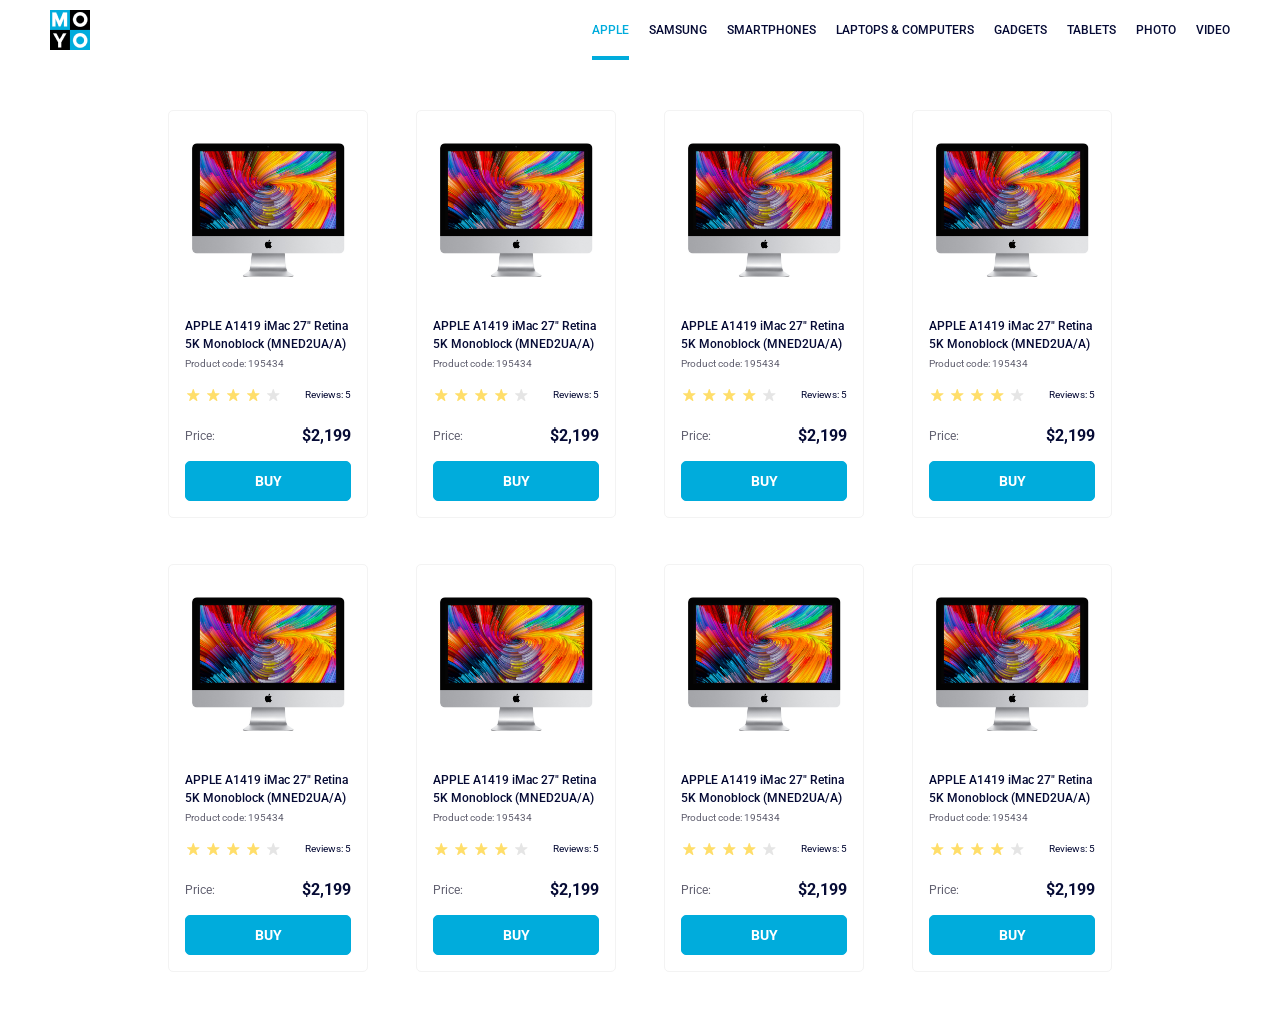
<file: index.html>
<!doctype html><html lang="en"><head><meta charset="utf-8"><meta name="viewport" content="width=device-width, initial-scale=1.0"><title>Catalog</title><link rel="preconnect" href="https://fonts.gstatic.com"><link href="https://fonts.googleapis.com/css2?family=Roboto:wght@400;500;700&display=swap" rel="stylesheet"><link rel="stylesheet" href="index.3ae6d0ec.css"></head><body> <header class="header"> <a class="logo" href="#"> <img src="logo.eddae0ff.png" alt="MOYO logo" class="logo__img"> </a> <nav class="nav"> <ul class="nav__list"> <li class="nav__item"> <a class="is-active nav__link" href="#"> Apple </a> </li> <li class="nav__item"> <a class="nav__link" href="#"> Samsung </a> </li> <li class="nav__item"> <a class="nav__link" href="#"> Smartphones </a> </li> <li class="nav__item"> <a class="nav__link" href="#" data-qa="nav-hover"> Laptops & Computers </a> </li> <li class="nav__item"> <a class="nav__link" href="#"> Gadgets </a> </li> <li class="nav__item"> <a class="nav__link" href="#"> Tablets </a> </li> <li class="nav__item"> <a class="nav__link" href="#"> Photo </a> </li> <li class="nav__item"> <a class="nav__link" href="#"> Video </a> </li> </ul> </nav> </header> <main class="catalog"> <div class="card" data-qa="card"> <img src="imac.202c52ff.jpeg" alt="iMac" class="card__image"> <h2 class="card__title"> APPLE A1419 iMac 27" Retina 5K Monoblock (MNED2UA/A) </h2> <p class="card__code">Product code: 195434</p> <div class="card__rating"> <div class="stars stars--4"> <div class="stars__star"></div> <div class="stars__star"></div> <div class="stars__star"></div> <div class="stars__star"></div> <div class="stars__star"></div> </div> <span class="card__reviews">Reviews: 5</span> </div> <div class="card__price-block"> <span class="card__price-label">Price:</span> <span class="card__price-value">$2,199</span> </div> <a href="#" class="card__buy" data-qa="card-hover"> BUY </a> </div> <div class="card"> <img src="imac.202c52ff.jpeg" alt="iMac" class="card__image"> <h2 class="card__title"> APPLE A1419 iMac 27" Retina 5K Monoblock (MNED2UA/A) </h2> <p class="card__code">Product code: 195434</p> <div class="card__rating"> <div class="stars stars--4"> <div class="stars__star"></div> <div class="stars__star"></div> <div class="stars__star"></div> <div class="stars__star"></div> <div class="stars__star"></div> </div> <span class="card__reviews">Reviews: 5</span> </div> <div class="card__price-block"> <span class="card__price-label">Price:</span> <span class="card__price-value">$2,199</span> </div> <a href="#" class="card__buy"> BUY </a> </div> <div class="card"> <img src="imac.202c52ff.jpeg" alt="iMac" class="card__image"> <h2 class="card__title"> APPLE A1419 iMac 27" Retina 5K Monoblock (MNED2UA/A) </h2> <p class="card__code">Product code: 195434</p> <div class="card__rating"> <div class="stars stars--4"> <div class="stars__star"></div> <div class="stars__star"></div> <div class="stars__star"></div> <div class="stars__star"></div> <div class="stars__star"></div> </div> <span class="card__reviews">Reviews: 5</span> </div> <div class="card__price-block"> <span class="card__price-label">Price:</span> <span class="card__price-value">$2,199</span> </div> <a href="#" class="card__buy"> BUY </a> </div> <div class="card"> <img src="imac.202c52ff.jpeg" alt="iMac" class="card__image"> <h2 class="card__title"> APPLE A1419 iMac 27" Retina 5K Monoblock (MNED2UA/A) </h2> <p class="card__code">Product code: 195434</p> <div class="card__rating"> <div class="stars stars--4"> <div class="stars__star"></div> <div class="stars__star"></div> <div class="stars__star"></div> <div class="stars__star"></div> <div class="stars__star"></div> </div> <span class="card__reviews">Reviews: 5</span> </div> <div class="card__price-block"> <span class="card__price-label">Price:</span> <span class="card__price-value">$2,199</span> </div> <a href="#" class="card__buy"> BUY </a> </div> <div class="card"> <img src="imac.202c52ff.jpeg" alt="iMac" class="card__image"> <h2 class="card__title"> APPLE A1419 iMac 27" Retina 5K Monoblock (MNED2UA/A) </h2> <p class="card__code">Product code: 195434</p> <div class="card__rating"> <div class="stars stars--4"> <div class="stars__star"></div> <div class="stars__star"></div> <div class="stars__star"></div> <div class="stars__star"></div> <div class="stars__star"></div> </div> <span class="card__reviews">Reviews: 5</span> </div> <div class="card__price-block"> <span class="card__price-label">Price:</span> <span class="card__price-value">$2,199</span> </div> <a href="#" class="card__buy"> BUY </a> </div> <div class="card"> <img src="imac.202c52ff.jpeg" alt="iMac" class="card__image"> <h2 class="card__title"> APPLE A1419 iMac 27" Retina 5K Monoblock (MNED2UA/A) </h2> <p class="card__code">Product code: 195434</p> <div class="card__rating"> <div class="stars stars--4"> <div class="stars__star"></div> <div class="stars__star"></div> <div class="stars__star"></div> <div class="stars__star"></div> <div class="stars__star"></div> </div> <span class="card__reviews">Reviews: 5</span> </div> <div class="card__price-block"> <span class="card__price-label">Price:</span> <span class="card__price-value">$2,199</span> </div> <a href="#" class="card__buy"> BUY </a> </div> <div class="card"> <img src="imac.202c52ff.jpeg" alt="iMac" class="card__image"> <h2 class="card__title"> APPLE A1419 iMac 27" Retina 5K Monoblock (MNED2UA/A) </h2> <p class="card__code">Product code: 195434</p> <div class="card__rating"> <div class="stars stars--4"> <div class="stars__star"></div> <div class="stars__star"></div> <div class="stars__star"></div> <div class="stars__star"></div> <div class="stars__star"></div> </div> <span class="card__reviews">Reviews: 5</span> </div> <div class="card__price-block"> <span class="card__price-label">Price:</span> <span class="card__price-value">$2,199</span> </div> <a href="#" class="card__buy"> BUY </a> </div> <div class="card"> <img src="imac.202c52ff.jpeg" alt="iMac" class="card__image"> <h2 class="card__title"> APPLE A1419 iMac 27" Retina 5K Monoblock (MNED2UA/A) </h2> <p class="card__code">Product code: 195434</p> <div class="card__rating"> <div class="stars stars--4"> <div class="stars__star"></div> <div class="stars__star"></div> <div class="stars__star"></div> <div class="stars__star"></div> <div class="stars__star"></div> </div> <span class="card__reviews">Reviews: 5</span> </div> <div class="card__price-block"> <span class="card__price-label">Price:</span> <span class="card__price-value">$2,199</span> </div> <a href="#" class="card__buy"> BUY </a> </div> </main> </body></html>
</file>
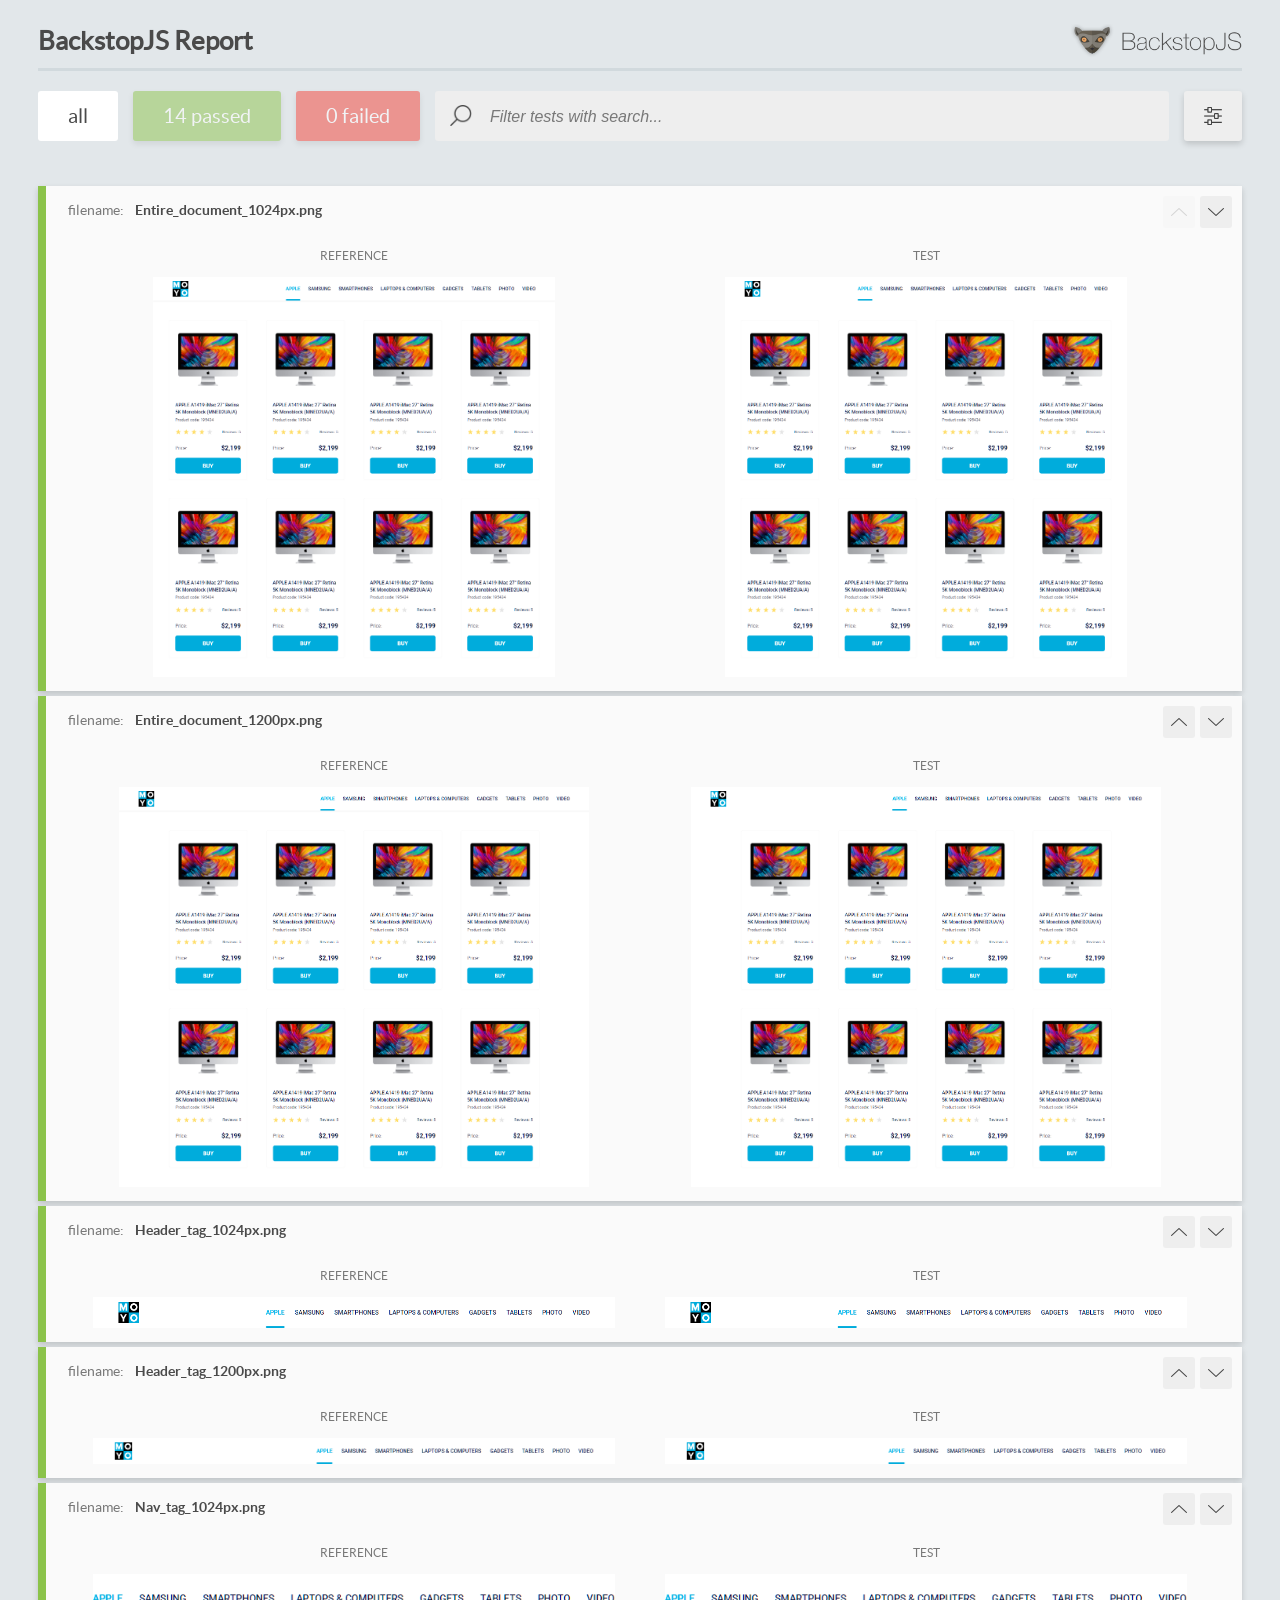
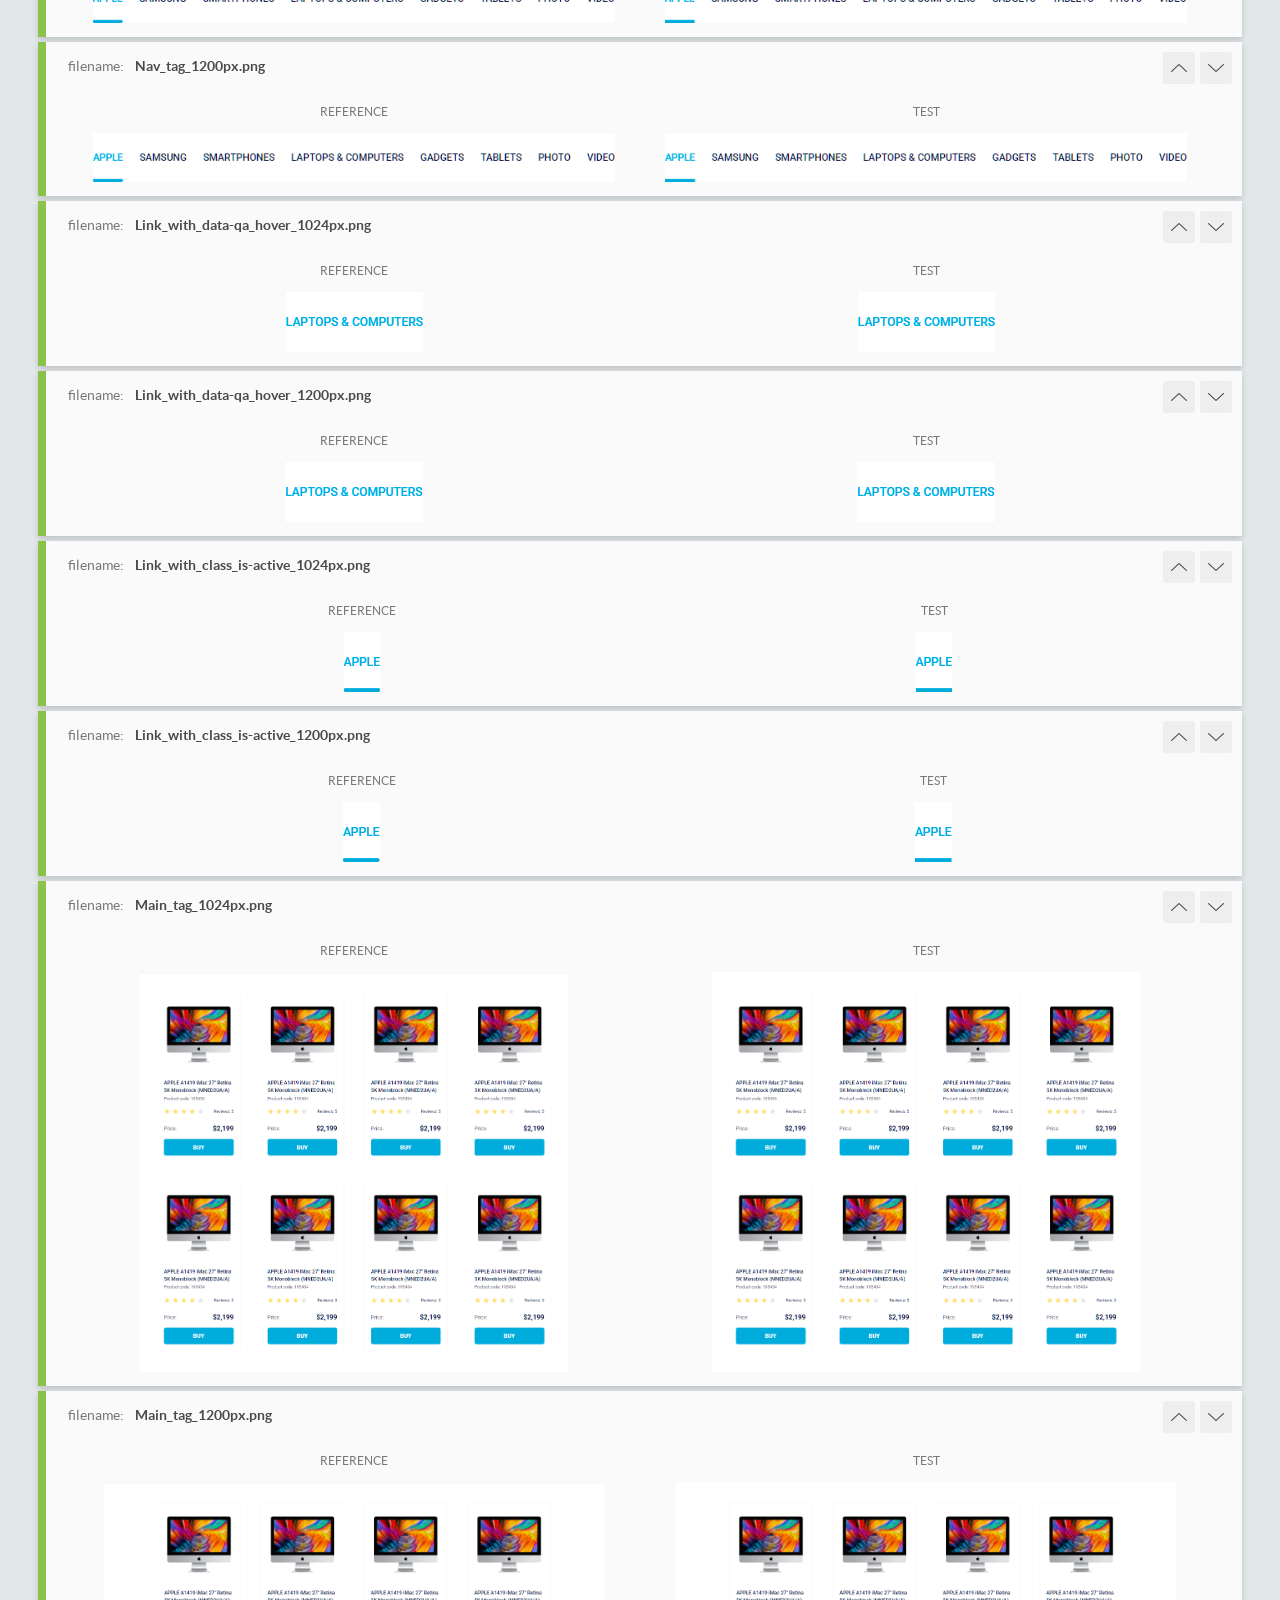
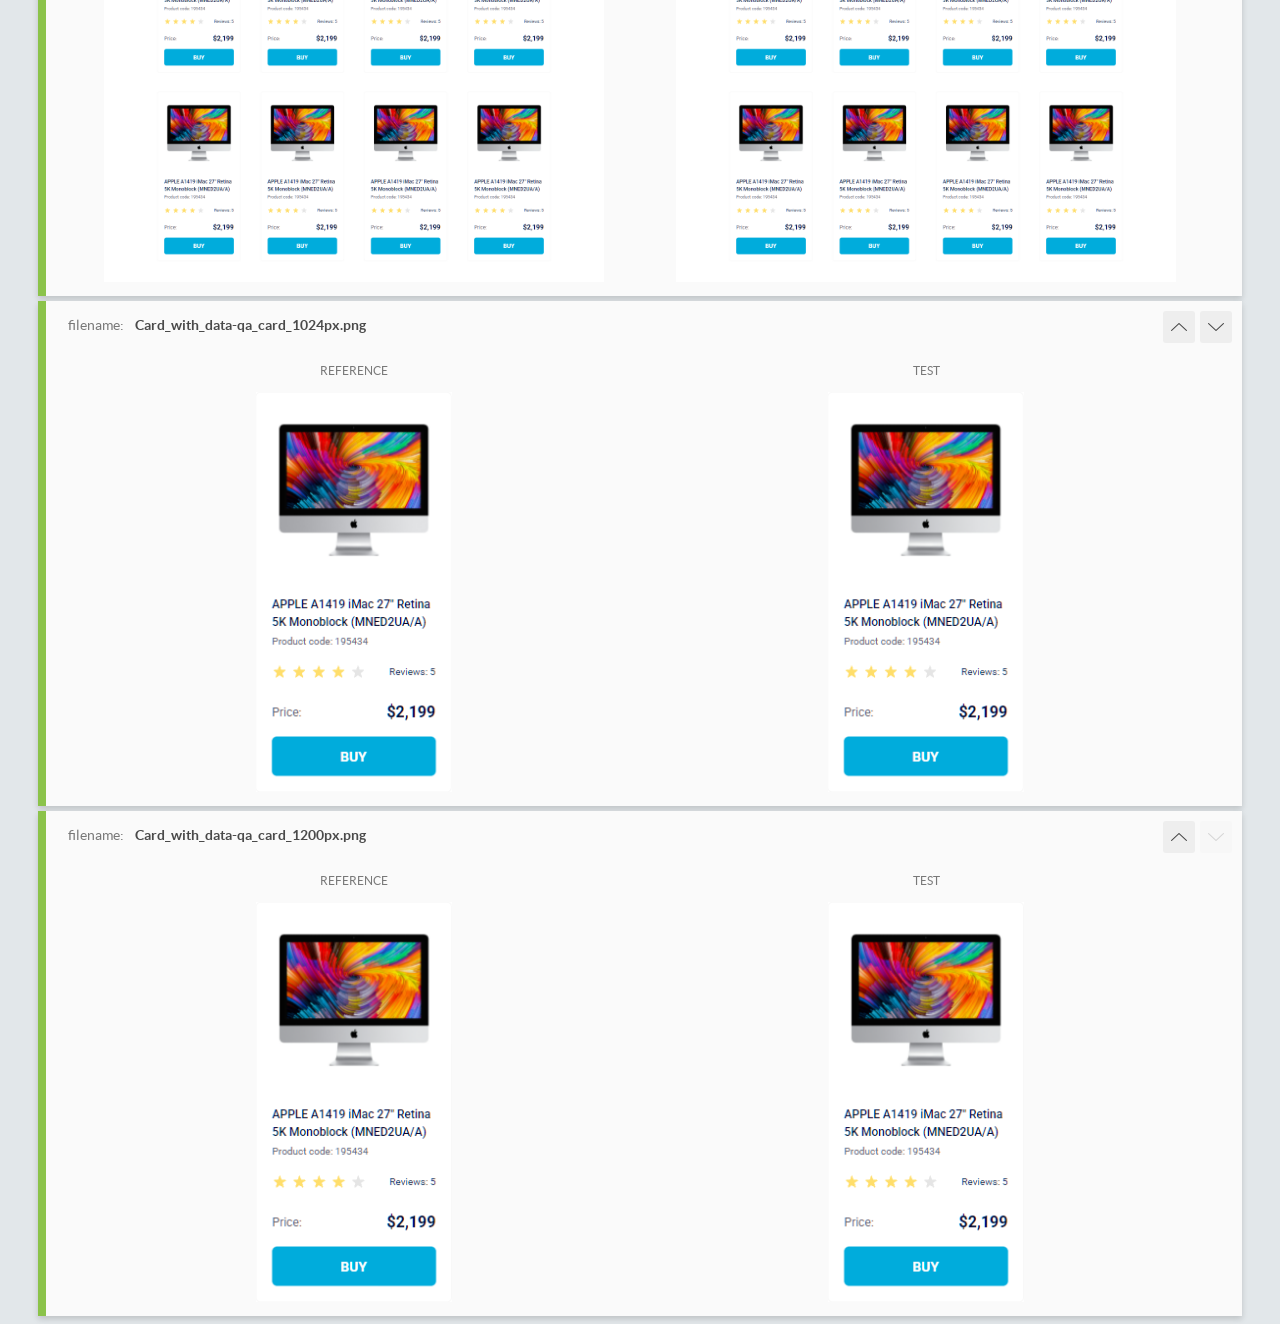
<file: report/html_report/index.html>
<!DOCTYPE html>
<html>
  <head>
    <meta charset="utf-8">
    <!-- Disable Cache -->
    <meta http-equiv="Cache-Control" content="no-cache, no-store, must-revalidate">
    <meta http-equiv="Pragma" content="no-cache">
    <meta http-equiv="Expires" content="0">

    <title>BackstopJS Report</title>

    <style>
      @font-face {
          font-family: 'latoregular';
          src: url('./assets/fonts/lato-regular-webfont.woff2') format('woff2'),
              url('./assets/fonts/lato-regular-webfont.woff') format('woff');
          font-weight: 400;
          font-style: normal;
      }
      @font-face {
          font-family: 'latobold';
          src: url('./assets/fonts/lato-bold-webfont.woff2') format('woff2'),
              url('./assets/fonts/lato-bold-webfont.woff') format('woff');
          font-weight: 700;
          font-style: normal;
      }

      .ReactModal__Body--open {
          overflow: hidden;
      }
      .ReactModal__Body--open .header {
        display: none;
      }

    </style>
  </head>
  <body style="background-color: #E2E7EA">
    <div id="root">

    </div>
    <script>
      function report (report) { // eslint-disable-line no-unused-vars
        window.tests = report;
      }
    </script>
    <script src="config.js"></script>
    <script src="index_bundle.js"></script>
  </body>
</html>
</file>
<file: index.3ae6d0ec.css>
.stars{display:flex}.stars__star{background-image:url(star.822d561e.svg);background-position:50%;background-repeat:no-repeat;width:16px;height:16px}.stars__star:not(:last-child){margin-right:4px}.stars--1 .stars__star:nth-child(-n+1),.stars--2 .stars__star:nth-child(-n+2),.stars--3 .stars__star:nth-child(-n+3),.stars--4 .stars__star:nth-child(-n+4),.stars--5 .stars__star:nth-child(-n+5){background-image:url(star-active.edda4c43.svg)}.card{box-sizing:border-box;z-index:0;background-color:#fff;border:1px solid #f3f3f3;border-radius:5px;width:200px;padding:32px 16px 16px;font-family:Roboto,sans-serif;transition:all .3s;position:relative}.card__title{color:#060b35;margin-bottom:4px;font-size:12px;font-weight:500;line-height:18px}.card:hover{z-index:1;transform:scale(1.2)}.card:hover .card__title{color:#34568b}.card__image{width:160px;height:134px;margin:0 auto 40px;display:block}.card__code{color:#616070;margin-bottom:16px;font-size:10px;font-weight:400;line-height:14px}.card__rating{justify-content:space-between;align-items:center;margin-bottom:24px;display:flex}.card__reviews{color:#060b35;font-size:10px;font-weight:400;line-height:14px;display:block}.card__price-block{justify-content:space-between;align-items:center;margin-bottom:16px;display:flex}.card__price-label{color:#616070;font-size:12px;font-weight:400;line-height:18px}.card__price-value{color:#060b35;font-size:16px;font-weight:700;line-height:18px}.card__buy{text-transform:uppercase;color:#fff;background-color:#00acdc;border:1px solid #00acdc;border-radius:5px;justify-content:center;align-items:center;height:40px;font-size:14px;font-weight:700;line-height:16px;text-decoration:none;transition:all .3s;display:flex}.card__buy:hover{color:#00acdc;background-color:#fff}.header{background-color:#fff;justify-content:space-between;align-items:center;width:100%;min-height:60px;margin:0;padding:0 50px;display:flex}.nav__list{margin:0;padding:0;list-style:none;display:flex}.nav__item+.nav__item{margin-left:20px}.nav__link{color:#060b35;text-transform:uppercase;justify-content:center;align-items:center;height:60px;font-size:12px;font-weight:500;text-decoration:none;transition:all .3s;display:flex;position:relative}.nav__link:hover{color:#00acdc}.nav__link.is-active{color:#00acdc;position:relative}.nav__link.is-active:after{content:"";background-color:#00acdc;height:4px;position:absolute;bottom:0;left:0;right:0}.logo__img{width:40px;height:40px;display:block}.catalog{grid-template-columns:repeat(1,200px);justify-content:center;gap:46px 48px;padding:50px 40px;display:grid}@media (width>=488px){.catalog{grid-template-columns:repeat(2,200px)}}@media (width>=768px){.catalog{grid-template-columns:repeat(3,200px)}}@media (width>=1024px){.catalog{grid-template-columns:repeat(4,200px)}}*{box-sizing:border-box}body{min-height:100vh;margin:0;font-family:Roboto,sans-serif}h2,p{margin:0;padding:0}
/*# sourceMappingURL=index.3ae6d0ec.css.map */
</file>
